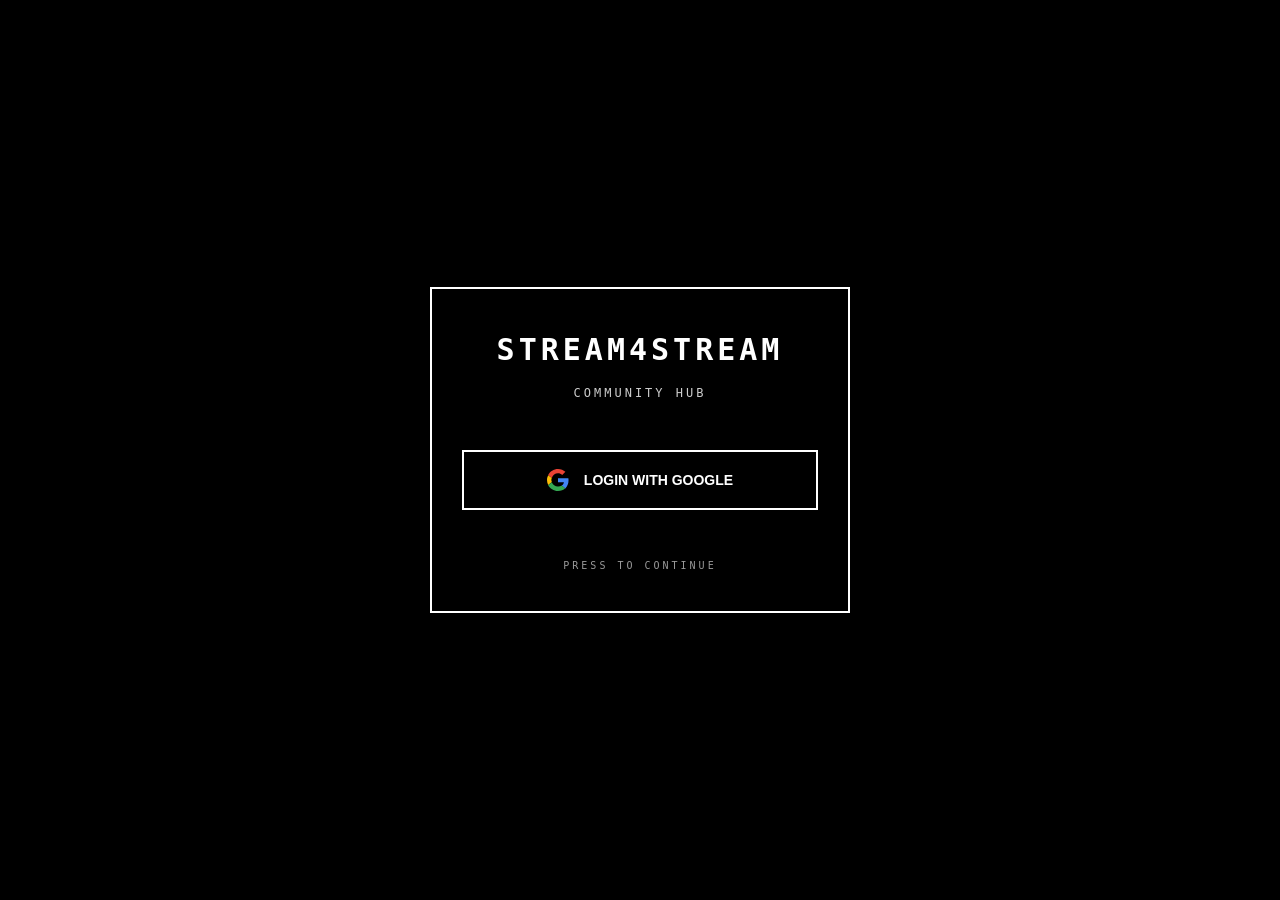
<file: Index.html>
<!DOCTYPE html>
<html lang="en">

<head>

<meta charset="UTF-8">

<meta name="viewport" content="width=device-width, initial-scale=1.0">

<title>Stream4Stream</title>

<link rel="stylesheet" href="style.css">

</head>

<body>

<div class="container">

<div class="box">

<div class="title">

<h1>STREAM4STREAM</h1>

<p>COMMUNITY HUB</p>

</div>

<button id="googleLogin">

<svg xmlns="http://www.w3.org/2000/svg"
width="22"
height="22"
viewBox="0 0 48 48">

<path fill="#EA4335" d="M24 9.5c3.54 0 6.72 1.22 9.22 3.61l6.88-6.88C35.91 2.43 30.37 0 24 0 14.62 0 6.51 5.38 2.56 13.22l8 6.22C12.44 13.37 17.74 9.5 24 9.5z"/>

<path fill="#4285F4" d="M46.98 24.55c0-1.57-.14-3.08-.39-4.55H24v9.02h12.94c-.56 3-2.25 5.54-4.8 7.24l7.77 6.03C44.45 38.09 46.98 31.89 46.98 24.55z"/>

<path fill="#FBBC05" d="M10.56 28.44A14.5 14.5 0 019.5 24c0-1.54.38-3 .99-4.39l-8-6.22A23.89 23.89 0 000 24c0 3.87.92 7.53 2.56 10.78l8-6.34z"/>

<path fill="#34A853" d="M24 48c6.48 0 11.92-2.14 15.89-5.82l-7.77-6.03c-2.16 1.45-4.92 2.3-8.12 2.3-6.26 0-11.56-3.87-13.44-9.32l-8 6.34C6.51 42.62 14.62 48 24 48z"/>

</svg>

<span>LOGIN WITH GOOGLE</span>

</button>

<div class="footer">

<p>PRESS TO CONTINUE</p>

</div>

</div>

</div>

<script src="script.js"></script>

</body>

</html>
</file>
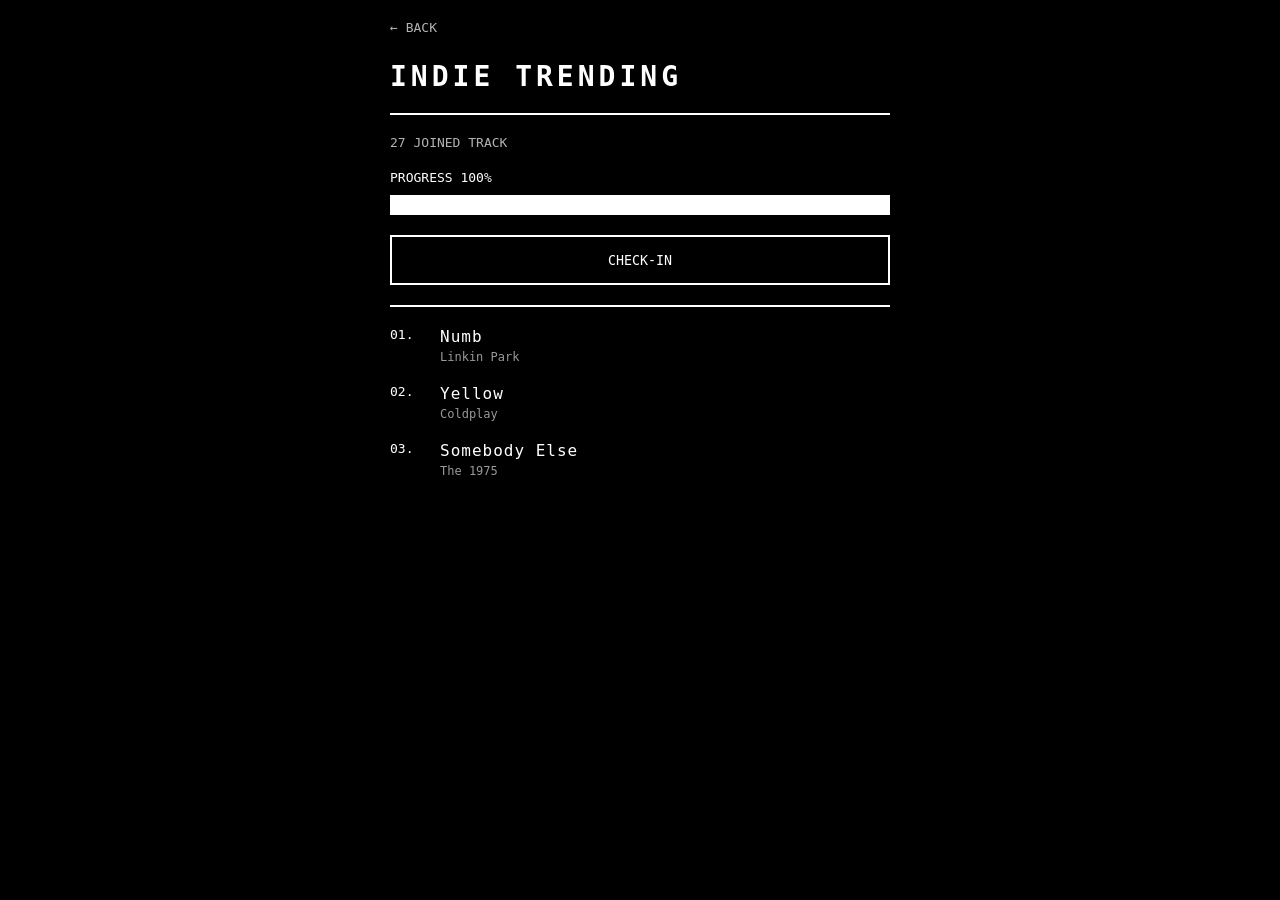
<file: indie.html>
<!DOCTYPE html>
<html lang="en">

<head>

    <meta charset="UTF-8">

    <meta name="viewport"
          content="width=device-width, initial-scale=1.0">

    <title>
        Stream4Stream | Indie Trending
    </title>

    <link rel="stylesheet"
          href="indie.css">

</head>

<body>

    <div class="container">

        <div class="box">

            <!-- BACK -->
            <div id="backBtn">
                ← BACK
            </div>

            <!-- TITLE -->
            <h1 id="playlistTitle">
                INDIE TRENDING
            </h1>

            <div class="line"></div>

            <!-- MEMBER -->
            <div id="joinedCount">
                27 JOINED TRACK
            </div>

            <!-- PROGRESS -->
            <div class="progressBox">

                <div class="progressText">
                    PROGRESS 100%
                </div>

                <div class="progressBar">

                    <div id="progressFill"></div>

                </div>

            </div>

            <!-- CHECKIN -->
            <button id="checkin">
                CHECK-IN
            </button>

            <div class="line"></div>

            <!-- TRACKS -->
            <div id="trackList">

                <div class="track">

                    <div class="trackNumber">
                        01.
                    </div>

                    <div class="trackInfo">

                        <div class="trackSong">
                            Numb
                        </div>

                        <div class="trackArtist">
                            Linkin Park
                        </div>

                    </div>

                </div>

                <div class="track">

                    <div class="trackNumber">
                        02.
                    </div>

                    <div class="trackInfo">

                        <div class="trackSong">
                            Yellow
                        </div>

                        <div class="trackArtist">
                            Coldplay
                        </div>

                    </div>

                </div>

                <div class="track">

                    <div class="trackNumber">
                        03.
                    </div>

                    <div class="trackInfo">

                        <div class="trackSong">
                            Somebody Else
                        </div>

                        <div class="trackArtist">
                            The 1975
                        </div>

                    </div>

                </div>

            </div>

        </div>

    </div>

    <div id="toast">
        ✓ CHECK-IN SUCCESS
    </div>

    <script type="module"
            src="indie.js">
    </script>

</body>

</html>
</file>
<file: style.css>
*{
margin:0;
padding:0;
box-sizing:border-box;
}

body{

background:#000;

color:#fff;

font-family:monospace;

width:100%;

min-height:100vh;

display:flex;

justify-content:center;

align-items:center;

padding:20px;

overflow:hidden;

}

.container{

width:100%;

display:flex;

justify-content:center;

align-items:center;

}

.box{

width:100%;

max-width:420px;

padding:40px 30px;

border:2px solid #fff;

display:flex;

flex-direction:column;

gap:50px;

}

.title{

display:flex;

flex-direction:column;

gap:15px;

text-align:center;

}

.title h1{

font-size:30px;

font-weight:900;

letter-spacing:4px;

line-height:1.4;

word-break:break-word;

}

.title p{

font-size:12px;

letter-spacing:3px;

opacity:.8;

}

#googleLogin{

height:60px;

width:100%;

display:flex;

justify-content:center;

align-items:center;

gap:15px;

border:2px solid #fff;

background:#000;

color:#fff;

cursor:pointer;

font-size:14px;

font-weight:700;

transition:.2s;

}

#googleLogin:hover{

background:#fff;

color:#000;

}

#googleLogin svg{

width:22px;

height:22px;

flex-shrink:0;

}

.footer{

text-align:center;

}

.footer p{

font-size:10px;

letter-spacing:3px;

opacity:.6;

animation:blink 1.4s infinite;

}

@keyframes blink{

0%{

opacity:.2;

}

50%{

opacity:1;

}

100%{

opacity:.2;

}

}

@media(max-width:480px){

.box{

padding:35px 22px;

gap:45px;

}

.title h1{

font-size:24px;

}

#googleLogin{

font-size:12px;

}

}
</file>
<file: indie.css>
*{
    margin:0;
    padding:0;
    box-sizing:border-box;
}

body{
    background:#000;
    color:#fff;
    font-family:monospace;
    padding:20px;
}

.container{
    width:100%;
    display:flex;
    justify-content:center;
}

.box{
    width:100%;
    max-width:500px;
}

#backBtn{
    margin-bottom:25px;
    cursor:pointer;
    opacity:.7;
}

#backBtn:hover{
    opacity:1;
}

h1{
    font-size:28px;
    letter-spacing:4px;
    margin-bottom:20px;
}

.line{
    border-top:2px solid #fff;
    margin:20px 0;
}

#joinedCount{
    opacity:.7;
    margin-bottom:20px;
}

.progressText{
    margin-bottom:10px;
}

.progressBar{
    width:100%;
    height:20px;
    border:2px solid #fff;
}

#progressFill{
    width:100%;
    height:100%;
    background:#fff;
}

button{
    width:100%;
    height:50px;

    margin-top:20px;

    background:#000;
    color:#fff;

    border:2px solid #fff;

    font-family:monospace;
    cursor:pointer;

    transition:.2s;
}

button:hover{
    background:#fff;
    color:#000;
}

.track{
    display:flex;
    gap:15px;
    margin-bottom:20px;
}

.trackNumber{
    width:35px;
}

.trackInfo{
    flex:1;
}

.trackSong{
    font-size:16px;
    letter-spacing:1px;
}

.trackArtist{
    margin-top:4px;
    font-size:12px;
    opacity:.6;
}

#toast{
    position:fixed;

    top:20px;
    right:20px;

    border:2px solid #fff;

    background:#000;

    padding:12px 20px;

    opacity:0;

    transform:translateY(-20px);

    transition:.3s;
}

#toast.show{
    opacity:1;
    transform:translateY(0);
}

@media(max-width:480px){

    h1{
        font-size:22px;
    }

    .trackSong{
        font-size:14px;
    }

}
</file>
